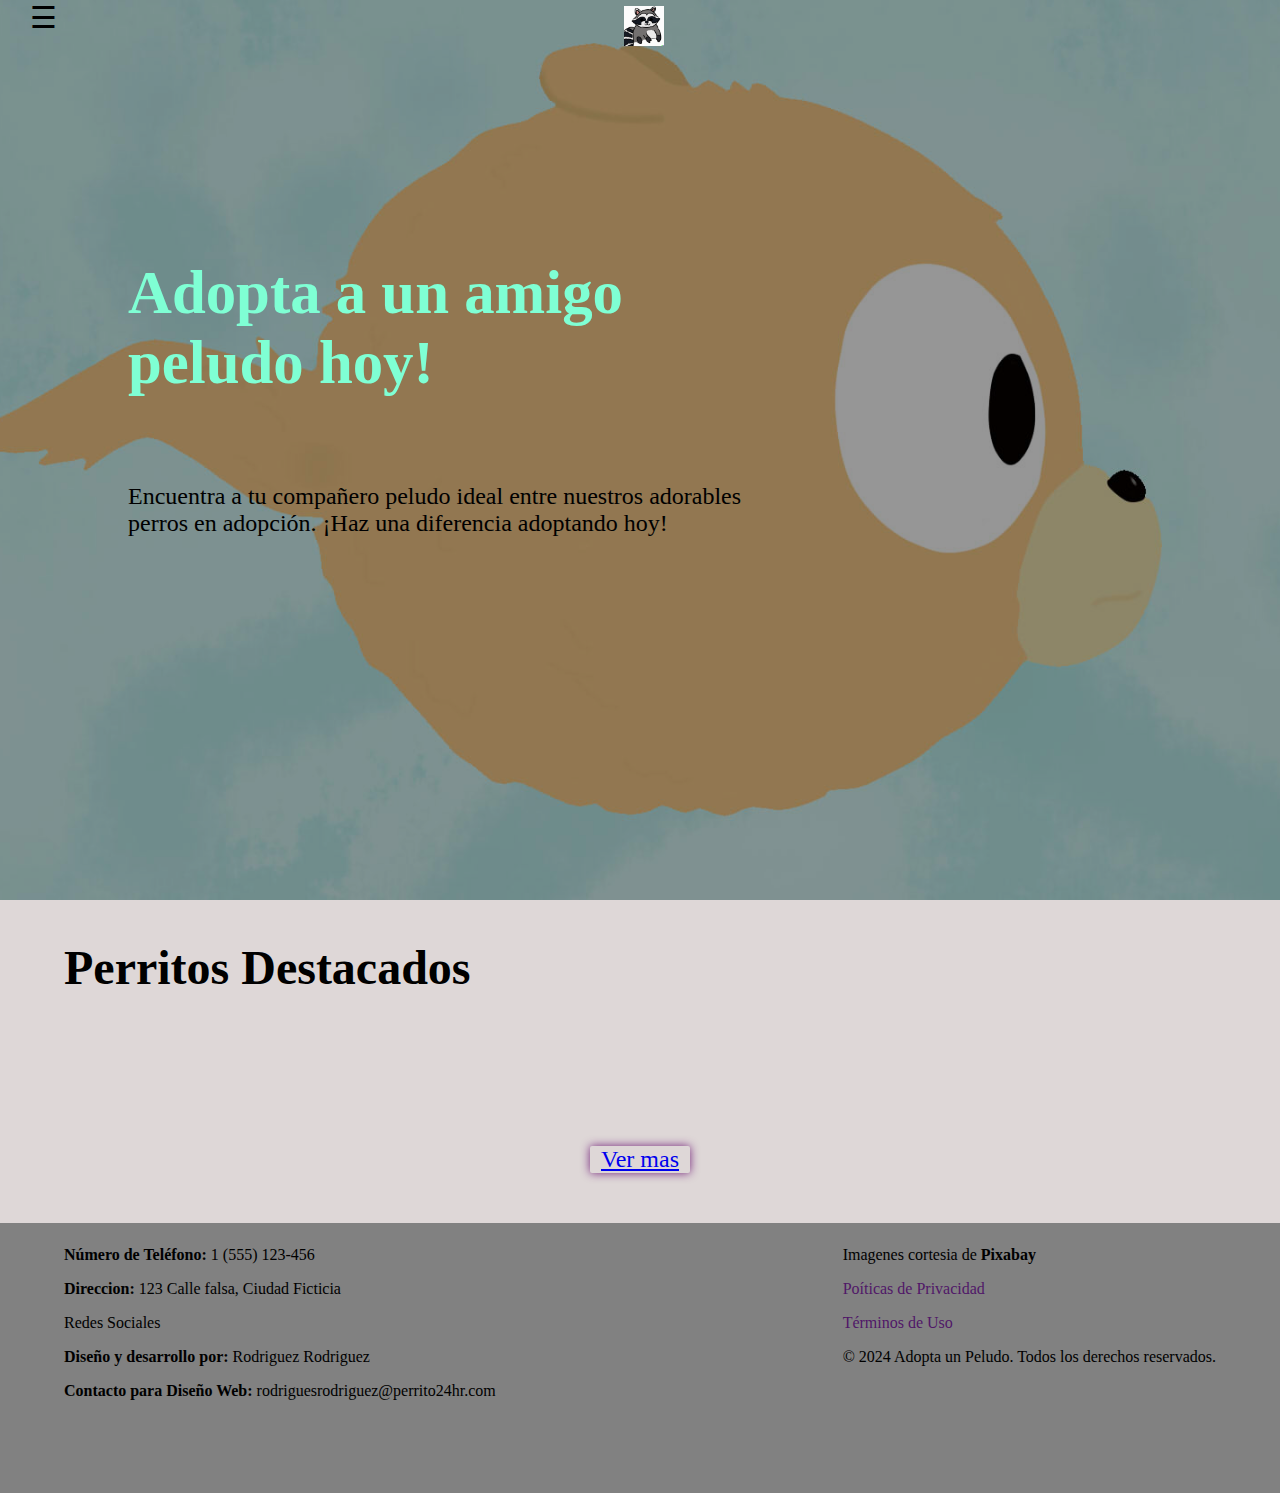
<file: index.html>
<!DOCTYPE html>
<html lang="en">
<head>
    <meta charset="UTF-8">
    <meta name="viewport" content="width=device-width, initial-scale=1.0">
    <title>Adopta un Peludito</title>
    <link rel="stylesheet" href="css/style.css">
    <link rel="stylesheet" href="css/indexStyle.css">
</head>
<body>
    <header>
        <nav>
            <div class="menu-container" id="mySidenav">
                <div class="sidenav">
                    <div class="botonX"> 
                        <a href="javascript:void(0)" class="closebtn" onclick="closeNav()">&times;</a>
                    </div>
                    <a class="noClose" href="html/gallery.html">Galeria de Perritos</a>
                    <a class="noClose" href="html/form.html">Formulario de Adopción</a>
                    <a class="noClose" href="html/contact.html">Contacto</a>
                    <div class="noClose" style="font-size: 1.2em; position: absolute; bottom: 0;"><p onclick="modal()" class=" termPoli" >Términos de Uso</p>
                    <p onclick="modal2()" class="termPoli">Poíticas de Privacidad</p></div>
                    
                </div>
            </div>
            <span style="font-size:30px;cursor:pointer" onclick="openNav()">&#9776;</span>
            
            <a href="index.html""><img  style="width: 40px; margin: 6px;" src="img/raccoon.png" alt=""></a>
        </nav>
    </header>
    <div class="back" style="background-image: url('img/hlda.jpg');">
        <div class="opacity">
          <div class="adopt">
            <h1>Adopta a un amigo peludo hoy!</h1>
            <p class="saludo">Encuentra a tu compañero peludo ideal entre
                nuestros adorables perros en adopción. 
               ¡Haz una diferencia adoptando hoy!</p>
            </div>
        </div>
    </div>
    <main>
        <div class="destacados">
            <h2 style="font-size: 3em; padding-left: 5%; padding-bottom: 11px; color: black;">Perritos Destacados </h2>
            <div class="puppies" id="puppyGrid">
            </div>
            <a href="html/gallery.html" style="margin-top: 40px;">Ver mas</a>
    </main>
    <footer id="pie">
        <div class="right">
            <p><strong>Número de Teléfono:</strong> 1 (555) 123-456</p>
            <p><strong>Direccion:</strong> 123  Calle falsa, Ciudad Ficticia</p>
            <p>Redes Sociales</p>
            <p><strong>Diseño y desarrollo por:</strong> Rodriguez Rodriguez</p>
            <p><strong>Contacto para Diseño Web: </strong>rodriguesrodriguez@perrito24hr.com</p>
        </div>
        <div class="left">
            <p>Imagenes cortesia de <strong>Pixabay</strong> </p>
            <p onclick="modal2()" class="termPoli">Poíticas de Privacidad</p>
            <div id="intopoli" >
              <div class="into-content">
                <div class="term-container">
                  <span onclick="document.getElementById('intopoli').style.display='none'" >&times;</span>
                  <h2>Política de Privacidad</h2>
                  <h3>1. Recopilación de Información Personal:</h3>
                  <p>Recopilamos la información personal proporcionada voluntariamente por los usuarios al completar el formulario de adopción, incluyendo nombre, dirección, número de teléfono y correo electrónico.</p>
                  <h3>2. Uso de la Información:</h3>
                  <p>La información recolectada se utilizará exclusivamente para el proceso de adopción, incluyendo la verificación de la idoneidad del adoptante y la comunicación en relación con el proceso.</p>
                  <h3>3. Divulgación de Información:</h3>
                  <p>No compartiremos la información personal de los usuarios con terceros, excepto cuando sea requerido por la ley o cuando sea necesario para proteger los derechos, la propiedad o la seguridad de nuestro sitio web o de los animales en adopción.</p>
                  <h3>4. Seguridad de la Información:</h3>
                  <p>Tomamos medidas razonables para proteger la información personal de los usuarios contra el acceso no autorizado, el uso o la divulgación.</p>
                  <h3>5. Derechos de los Usuarios:</h3>
                  <p>Los usuarios tienen derecho a acceder, rectificar o eliminar su información personal de nuestra base de datos en cualquier momento. Para ejercer estos derechos, pueden contactarnos a través de la información de contacto proporcionada en nuestro sitio web.</p>
                  <h3>6. Cambios en la Política de Privacidad:</h3>
                  <p>Nos reservamos el derecho de modificar esta Política de Privacidad en cualquier momento. Los cambios serán publicados en esta página y serán efectivos desde el momento de su publicación.</p>
                  <h3>7. Legislación Aplicable:</h3>
                  <p>Esta Política de Privacidad se rige por las leyes de la República de Colombia.</p>
                </div>
              </div>
            </div>
            <p onclick="modal()" class="termPoli">Términos de Uso</p>
            <div id="into" >
              <div class="into-content">
                <div class="term-container">
                  <span onclick="document.getElementById('into').style.display='none'" >&times;</span>
                  <h2>Términos y Condiciones para Formularios de Adopción</h2>
                  <h3>1. Aceptación de Términos:</h3>
                  <p>Al completar el formulario de adopción en nuestro sitio web, el usuario acepta los presentes Términos y Condiciones.</p>
                  <h3>2. Requisitos para la Adopción:</h3>
                  <p>El solicitante debe ser mayor de edad (18 años o más) y proporcionar información verídica y actualizada en el formulario de adopción.</p>
                  <h3>3. Proceso de Adopción:</h3>
                  <p>El envío del formulario de adopción no garantiza la aprobación para la adopción. La aprobación está sujeta a la revisión de la información proporcionada y a una entrevista personal o telefónica.</p>
                  <h3>4. Uso de Información:</h3>
                  <p>La información suministrada en el formulario de adopción se utilizará únicamente para evaluar la idoneidad del solicitante y contactar al usuario en relación con el proceso de adopción.</p>
                  <h3>5. Responsabilidades del Adoptante:</h3>
                  <p>El adoptante se compromete a brindar un hogar seguro y adecuado para el animal, así como a cumplir con todas las obligaciones legales y veterinarias.</p>
                  <h3>6. Modificaciones a los Términos:</h3>
                  <p>Nos reservamos el derecho de modificar estos Términos y Condiciones en cualquier momento. Las modificaciones serán publicadas en esta página y serán efectivas desde el momento de su publicación.</p>
                  <h3>7. Legislación Aplicable:</h3>
                  <p>Estos Términos y Condiciones se rigen por las leyes de la República de Colombia.</p>
                </div>
              </div>
            </div>
            <p>© 2024 Adopta un Peludo. Todos los derechos reservados.</p>
    </footer>
      <script src="./js/general.js"></script>
      <script src="./js/indexjs.js"></script>
</body>
</html>
</file>
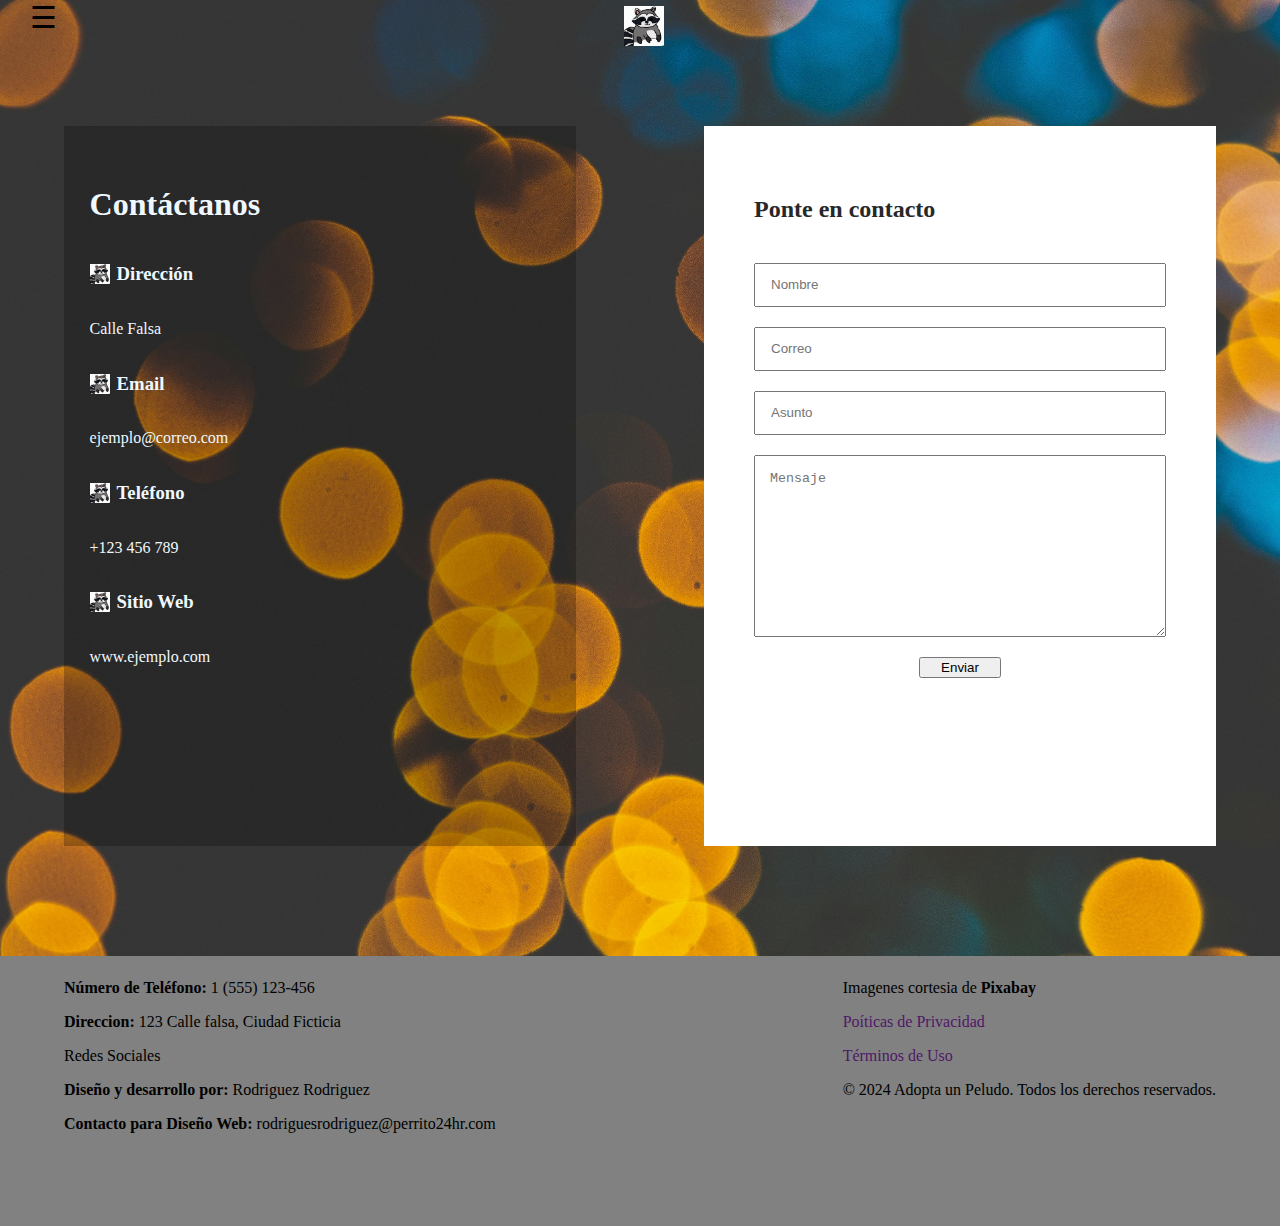
<file: html/contact.html>
<!DOCTYPE html>
<html lang="en">

<head>
  <meta charset="UTF-8">
  <meta name="viewport" content="width=device-width, initial-scale=1.0">
  <title>Contacto</title>
  <link rel="stylesheet" href="../css/style.css">
  <link rel="stylesheet" href="../css/contact.css">
</head>

<body>
  <header>
    <nav>
      <div class="menu-container" id="mySidenav">
        <div class="sidenav">
          <div class="botonX">
            <a href="javascript:void(0)" class="closebtn" onclick="closeNav()">&times;</a>
          </div>
          <a class="noClose" href="../html/gallery.html">Galeria de Perritos</a>
          <a class="noClose" href="../html/form.html">Formulario de Adopción</a>
          <a class="noClose" href="../html/contact.html">Contacto</a>
          <div class="noClose" style="font-size: 1.2em; position: absolute; bottom: 0;">
            <p onclick="modal()" class=" termPoli">Términos de Uso</p>
            <p onclick="modal2()" class="termPoli">Poíticas de Privacidad</p>
          </div>

        </div>
      </div>
      <span style="font-size:30px;cursor:pointer" onclick="openNav()">&#9776;</span>

      <a href="../index.html"><img  style=" width: 40px; margin: 6px;" src="../img/raccoon.png" alt=""></a>
    </nav>
  </header>
  <main>
    <div class="info">
      <div style="box-sizing: content-box; width: 90%; margin: 60px auto;">
        <h1>Contáctanos</h1>
  
    <div class="contact-item">
      <div class="contact-header">
        <img src="../img/raccoon.png" alt="Logo" style="height: 20px; width: 20px;">
        <h3>Dirección</h2>
      </div>
      <p>Calle Falsa</p>
    </div>
  
    <div class="contact-item">
      <div class="contact-header">
        <img src="../img/raccoon.png" alt="Logo" style="height: 20px; width: 20px;">
        <h3>Email</h2>
      </div>
      <p>ejemplo@correo.com</p>
    </div>
  
    <div class="contact-item">
      <div class="contact-header">
        <img src="../img/raccoon.png" alt="Logo" style="height: 20px; width: 20px;">
        <h3>Teléfono</h2>
      </div>
      <p>+123 456 789</p>
    </div>
  
    <div class="contact-item">
      <div class="contact-header">
        <img src="../img/raccoon.png" alt="Logo" style="height: 20px; width: 20px;">
        <h3>Sitio Web</h2>
      </div>
      <p>www.ejemplo.com</p>
    </div>
      </div>
  </div>
  
    <div class="form">
      <div class="container-form">
        <h2>Ponte en contacto</h2>
        <input type="text" name="Nombre" id="" placeholder="Nombre" >
        <input type="email" name="Correo" id="" placeholder="Correo">
        <input type="text" name="Asunto" id="" placeholder="Asunto">
        <textarea name="mensaje" id="" placeholder="Mensaje"></textarea>
        <button type="submit" style="width: 20%; margin: auto;">Enviar</button>
      </div>
    </div>
  </main>
  <footer id="pie">
    <div class="right">
      <p><strong>Número de Teléfono:</strong> 1 (555) 123-456</p>
      <p><strong>Direccion:</strong> 123 Calle falsa, Ciudad Ficticia</p>
      <p>Redes Sociales</p>
      <p><strong>Diseño y desarrollo por:</strong> Rodriguez Rodriguez</p>
      <p><strong>Contacto para Diseño Web: </strong>rodriguesrodriguez@perrito24hr.com</p>
    </div>
    <div class="left">
      <p>Imagenes cortesia de <strong>Pixabay</strong> </p>
      <p onclick="modal2()" class="termPoli">Poíticas de Privacidad</p>
      <div id="intopoli">
        <div class="into-content">
          <div class="term-container">
            <span onclick="document.getElementById('intopoli').style.display='none'">&times;</span>
            <h2>Política de Privacidad</h2>
            <h3>1. Recopilación de Información Personal:</h3>
            <p>Recopilamos la información personal proporcionada voluntariamente por los usuarios al completar el
              formulario de adopción, incluyendo nombre, dirección, número de teléfono y correo electrónico.</p>
            <h3>2. Uso de la Información:</h3>
            <p>La información recolectada se utilizará exclusivamente para el proceso de adopción, incluyendo la
              verificación de la idoneidad del adoptante y la comunicación en relación con el proceso.</p>
            <h3>3. Divulgación de Información:</h3>
            <p>No compartiremos la información personal de los usuarios con terceros, excepto cuando sea requerido por
              la ley o cuando sea necesario para proteger los derechos, la propiedad o la seguridad de nuestro sitio web
              o de los animales en adopción.</p>
            <h3>4. Seguridad de la Información:</h3>
            <p>Tomamos medidas razonables para proteger la información personal de los usuarios contra el acceso no
              autorizado, el uso o la divulgación.</p>
            <h3>5. Derechos de los Usuarios:</h3>
            <p>Los usuarios tienen derecho a acceder, rectificar o eliminar su información personal de nuestra base de
              datos en cualquier momento. Para ejercer estos derechos, pueden contactarnos a través de la información de
              contacto proporcionada en nuestro sitio web.</p>
            <h3>6. Cambios en la Política de Privacidad:</h3>
            <p>Nos reservamos el derecho de modificar esta Política de Privacidad en cualquier momento. Los cambios
              serán publicados en esta página y serán efectivos desde el momento de su publicación.</p>
            <h3>7. Legislación Aplicable:</h3>
            <p>Esta Política de Privacidad se rige por las leyes de la República de Colombia.</p>
          </div>
        </div>
      </div>
      <p onclick="modal()" class="termPoli">Términos de Uso</p>
      <div id="into">
        <div class="into-content">
          <div class="term-container">
            <span onclick="document.getElementById('into').style.display='none'">&times;</span>
            <h2>Términos y Condiciones para Formularios de Adopción</h2>
            <h3>1. Aceptación de Términos:</h3>
            <p>Al completar el formulario de adopción en nuestro sitio web, el usuario acepta los presentes Términos y
              Condiciones.</p>
            <h3>2. Requisitos para la Adopción:</h3>
            <p>El solicitante debe ser mayor de edad (18 años o más) y proporcionar información verídica y actualizada
              en el formulario de adopción.</p>
            <h3>3. Proceso de Adopción:</h3>
            <p>El envío del formulario de adopción no garantiza la aprobación para la adopción. La aprobación está
              sujeta a la revisión de la información proporcionada y a una entrevista personal o telefónica.</p>
            <h3>4. Uso de Información:</h3>
            <p>La información suministrada en el formulario de adopción se utilizará únicamente para evaluar la
              idoneidad del solicitante y contactar al usuario en relación con el proceso de adopción.</p>
            <h3>5. Responsabilidades del Adoptante:</h3>
            <p>El adoptante se compromete a brindar un hogar seguro y adecuado para el animal, así como a cumplir con
              todas las obligaciones legales y veterinarias.</p>
            <h3>6. Modificaciones a los Términos:</h3>
            <p>Nos reservamos el derecho de modificar estos Términos y Condiciones en cualquier momento. Las
              modificaciones serán publicadas en esta página y serán efectivas desde el momento de su publicación.</p>
            <h3>7. Legislación Aplicable:</h3>
            <p>Estos Términos y Condiciones se rigen por las leyes de la República de Colombia.</p>
          </div>
        </div>
      </div>
      <p>© 2024 Adopta un Peludo. Todos los derechos reservados.</p>
  </footer>
  <script src='../js/general.js'></script>
</body>

</html>
</file>
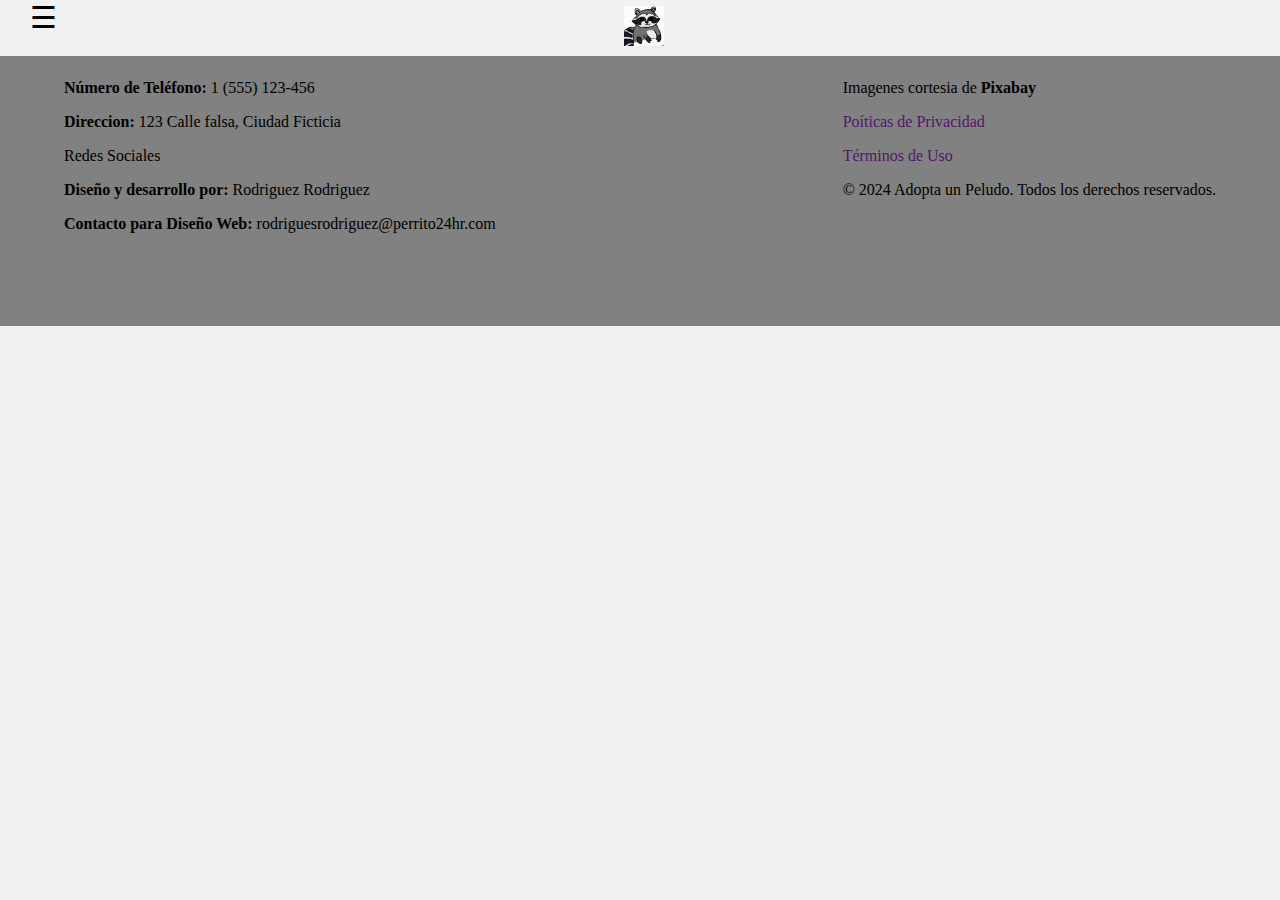
<file: html/form.html>
<!DOCTYPE html>
<html lang="en">
<head>
    <meta charset="UTF-8">
    <meta name="viewport" content="width=device-width, initial-scale=1.0">
    <title>Formulario</title>
    <link rel="stylesheet" href="../css/style.css">
</head>
<body>
  <header>
    <nav>
        <div class="menu-container" id="mySidenav">
            <div class="sidenav">
                <div class="botonX"> 
                    <a href="javascript:void(0)" class="closebtn" onclick="closeNav()">&times;</a>
                </div>
                <a class="noClose" href="../html/gallery.html">Galeria de Perritos</a>
                <a class="noClose" href="../html/form.html">Formulario de Adopción</a>
                <a class="noClose" href="../html/contact.html">Contacto</a>
                <div class="noClose" style="font-size: 1.2em; position: absolute; bottom: 0;"><p onclick="modal()" class=" termPoli" >Términos de Uso</p>
                <p onclick="modal2()" class="termPoli">Poíticas de Privacidad</p></div>
                
            </div>
        </div>
        <span style="font-size:30px;cursor:pointer" onclick="openNav()">&#9776;</span>
        
        <a href="../index.html"><img  style="width: 40px; margin: 6px;" src="../img/raccoon.png" alt=""></a>
    </nav>
</header>

    <main>

        
    </main>
    <footer id="pie">
        <div class="right">
            <p><strong>Número de Teléfono:</strong> 1 (555) 123-456</p>
            <p><strong>Direccion:</strong> 123  Calle falsa, Ciudad Ficticia</p>
            <p>Redes Sociales</p>
            <p><strong>Diseño y desarrollo por:</strong> Rodriguez Rodriguez</p>
            <p><strong>Contacto para Diseño Web: </strong>rodriguesrodriguez@perrito24hr.com</p>
        </div>
        <div class="left">
            <p>Imagenes cortesia de <strong>Pixabay</strong> </p>
            <p onclick="modal2()" class="termPoli">Poíticas de Privacidad</p>
            <div id="intopoli" >
              <div class="into-content">
                <div class="term-container">
                  <span onclick="document.getElementById('intopoli').style.display='none'" >&times;</span>
                  <h2>Política de Privacidad</h2>
                  <h3>1. Recopilación de Información Personal:</h3>
                  <p>Recopilamos la información personal proporcionada voluntariamente por los usuarios al completar el formulario de adopción, incluyendo nombre, dirección, número de teléfono y correo electrónico.</p>
                  <h3>2. Uso de la Información:</h3>
                  <p>La información recolectada se utilizará exclusivamente para el proceso de adopción, incluyendo la verificación de la idoneidad del adoptante y la comunicación en relación con el proceso.</p>
                  <h3>3. Divulgación de Información:</h3>
                  <p>No compartiremos la información personal de los usuarios con terceros, excepto cuando sea requerido por la ley o cuando sea necesario para proteger los derechos, la propiedad o la seguridad de nuestro sitio web o de los animales en adopción.</p>
                  <h3>4. Seguridad de la Información:</h3>
                  <p>Tomamos medidas razonables para proteger la información personal de los usuarios contra el acceso no autorizado, el uso o la divulgación.</p>
                  <h3>5. Derechos de los Usuarios:</h3>
                  <p>Los usuarios tienen derecho a acceder, rectificar o eliminar su información personal de nuestra base de datos en cualquier momento. Para ejercer estos derechos, pueden contactarnos a través de la información de contacto proporcionada en nuestro sitio web.</p>
                  <h3>6. Cambios en la Política de Privacidad:</h3>
                  <p>Nos reservamos el derecho de modificar esta Política de Privacidad en cualquier momento. Los cambios serán publicados en esta página y serán efectivos desde el momento de su publicación.</p>
                  <h3>7. Legislación Aplicable:</h3>
                  <p>Esta Política de Privacidad se rige por las leyes de la República de Colombia.</p>
                </div>
              </div>
            </div>
            <p onclick="modal()" class="termPoli">Términos de Uso</p>
            <div id="into" >
              <div class="into-content">
                <div class="term-container">
                  <span onclick="document.getElementById('into').style.display='none'" >&times;</span>
                  <h2>Términos y Condiciones para Formularios de Adopción</h2>
                  <h3>1. Aceptación de Términos:</h3>
                  <p>Al completar el formulario de adopción en nuestro sitio web, el usuario acepta los presentes Términos y Condiciones.</p>
                  <h3>2. Requisitos para la Adopción:</h3>
                  <p>El solicitante debe ser mayor de edad (18 años o más) y proporcionar información verídica y actualizada en el formulario de adopción.</p>
                  <h3>3. Proceso de Adopción:</h3>
                  <p>El envío del formulario de adopción no garantiza la aprobación para la adopción. La aprobación está sujeta a la revisión de la información proporcionada y a una entrevista personal o telefónica.</p>
                  <h3>4. Uso de Información:</h3>
                  <p>La información suministrada en el formulario de adopción se utilizará únicamente para evaluar la idoneidad del solicitante y contactar al usuario en relación con el proceso de adopción.</p>
                  <h3>5. Responsabilidades del Adoptante:</h3>
                  <p>El adoptante se compromete a brindar un hogar seguro y adecuado para el animal, así como a cumplir con todas las obligaciones legales y veterinarias.</p>
                  <h3>6. Modificaciones a los Términos:</h3>
                  <p>Nos reservamos el derecho de modificar estos Términos y Condiciones en cualquier momento. Las modificaciones serán publicadas en esta página y serán efectivas desde el momento de su publicación.</p>
                  <h3>7. Legislación Aplicable:</h3>
                  <p>Estos Términos y Condiciones se rigen por las leyes de la República de Colombia.</p>
                </div>
              </div>
            </div>
            <p>© 2024 Adopta un Peludo. Todos los derechos reservados.</p>
    </footer>
      <script src='../js/general.js'></script>
</body>
</html>
</file>
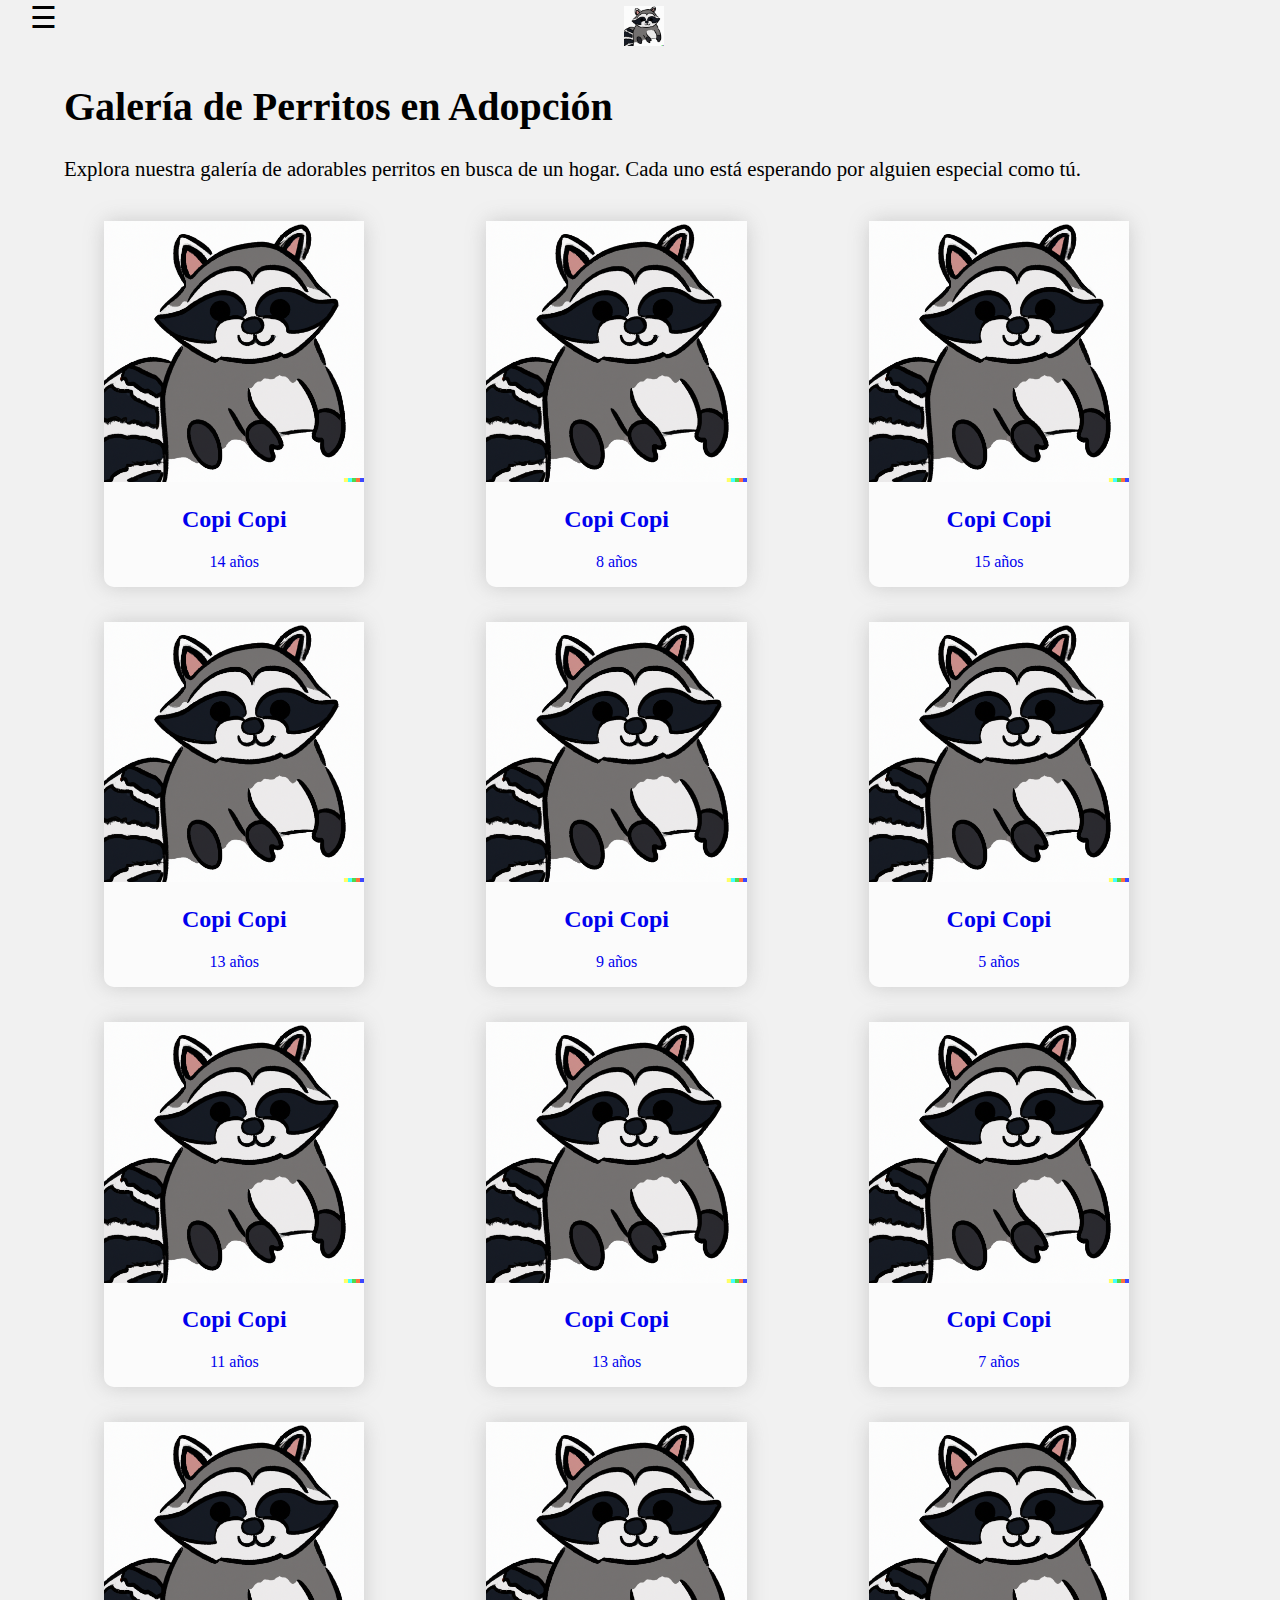
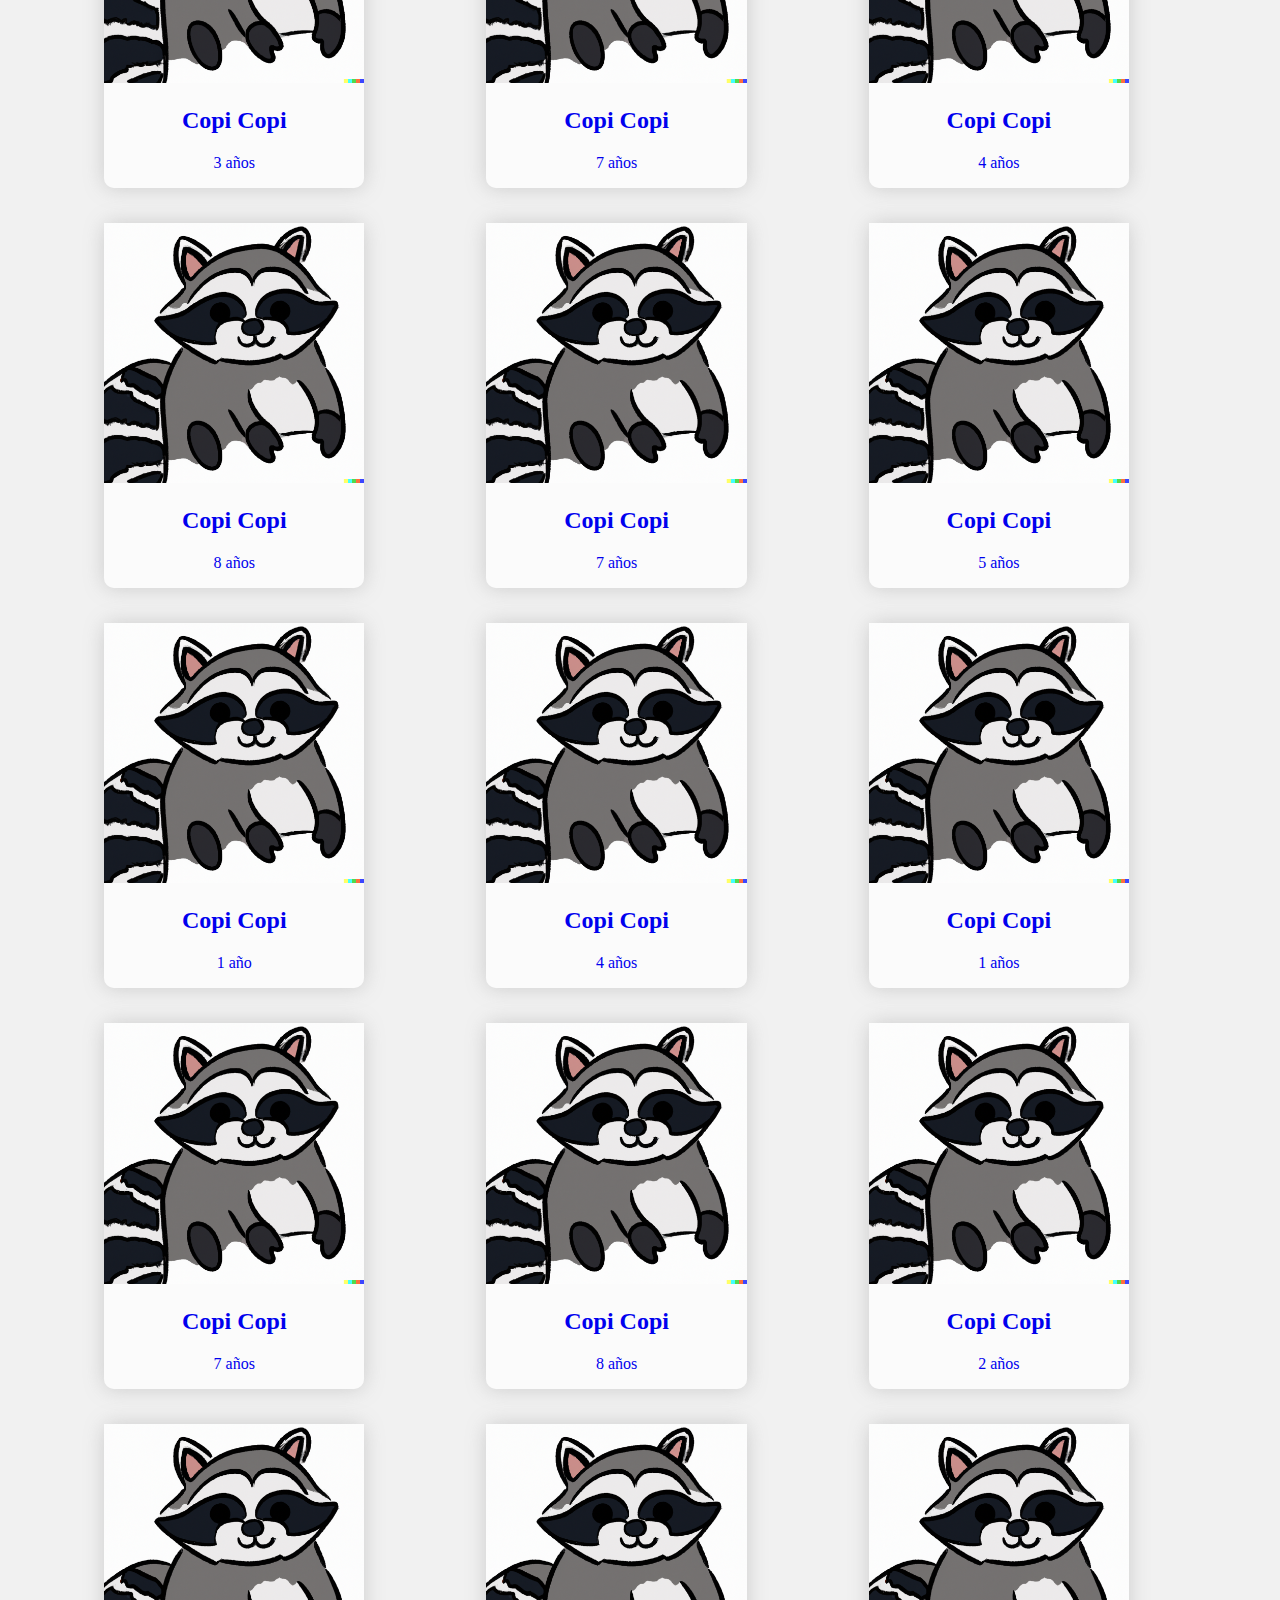
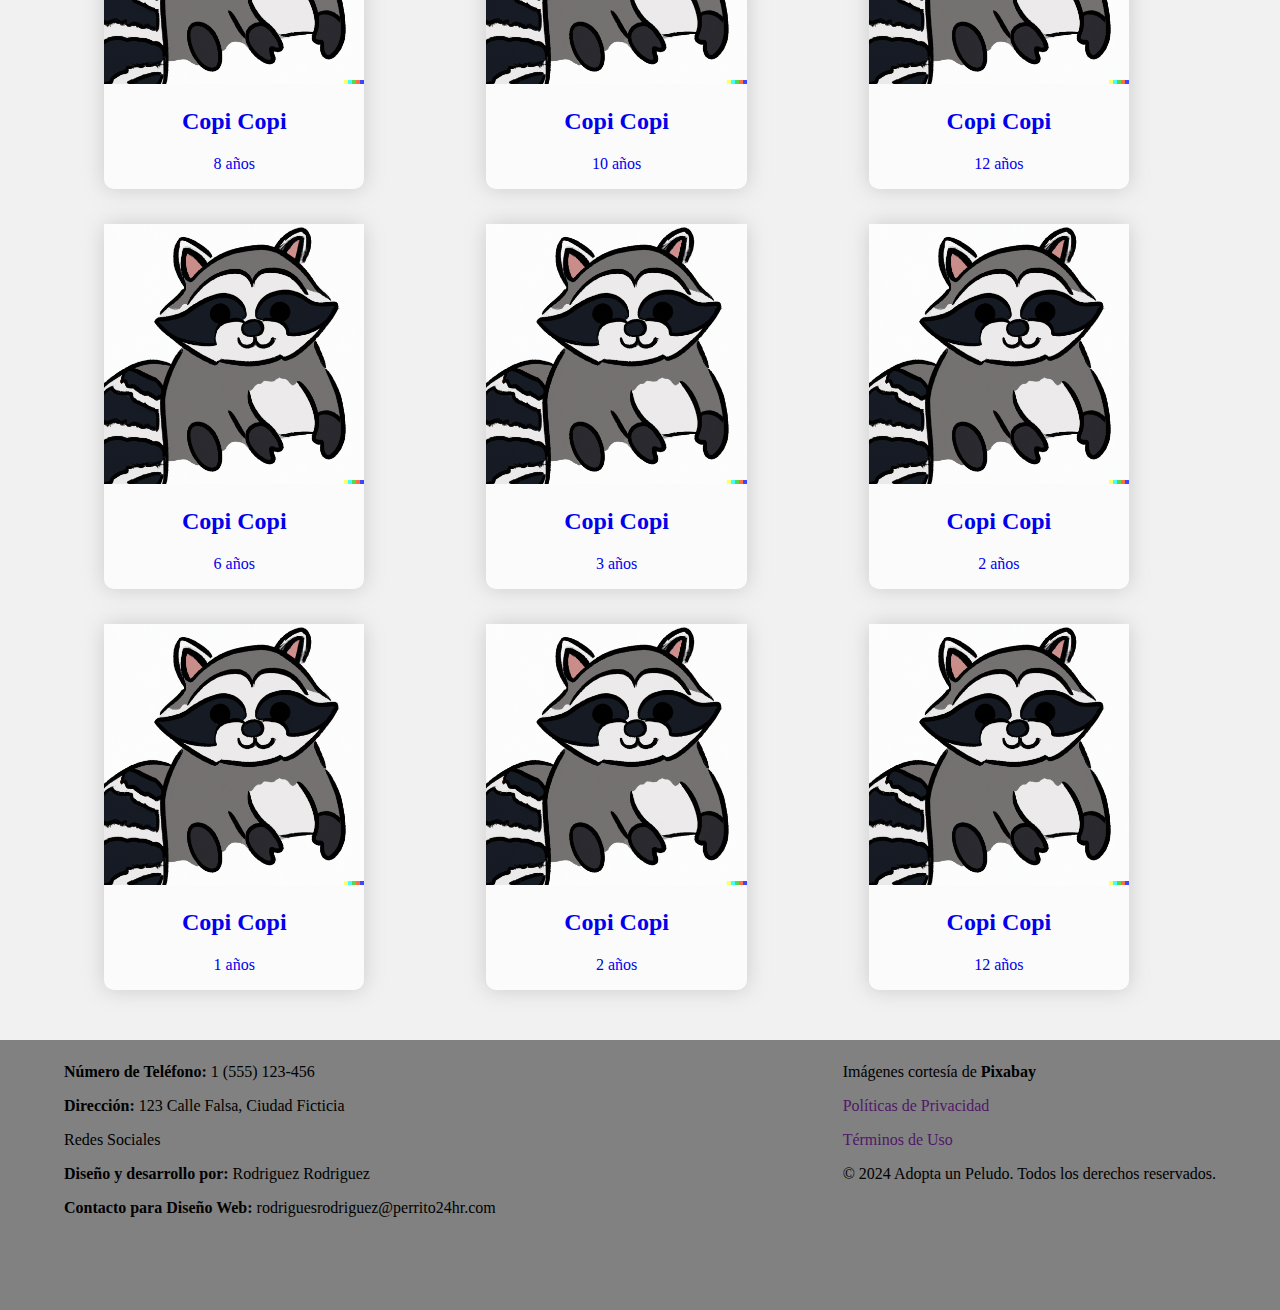
<file: html/gallery.html>
<!DOCTYPE html>
<html lang="en">
<head>
    <meta charset="UTF-8">
    <meta name="viewport" content="width=device-width, initial-scale=1.0">
    <title>Galería de Perritos</title>
    <link rel="stylesheet" href="../css/galeria.css">
    <link rel="stylesheet" href="../css/style.css">

</head>
<body>
  <header>
    <nav>
        <div class="menu-container" id="mySidenav">
            <div class="sidenav">
                <div class="botonX"> 
                    <a href="javascript:void(0)" class="closebtn" onclick="closeNav()">&times;</a>
                </div>
                <a class="noClose" href="../html/gallery.html">Galeria de Perritos</a>
                <a class="noClose" href="../html/form.html">Formulario de Adopción</a>
                <a class="noClose" href="../html/contact.html">Contacto</a>
                <div class="noClose" style="font-size: 1.2em; position: absolute; bottom: 0;">
                    <p onclick="modal()" class="termPoli">Términos de Uso</p>
                    <p onclick="modal2()" class="termPoli">Políticas de Privacidad</p>
                </div>
            </div>
        </div>
        <span style="font-size:30px;cursor:pointer" onclick="openNav()">&#9776;</span>
        
        <a href="../index.html"><img  style="width: 40px; margin: 6px;" src="../img/raccoon.png" alt=""></a>
    </nav>
</header>

    <main>
        <h1 style="font-size: 2.5em;">Galería de Perritos en Adopción</h1>
        <p style="padding-bottom: 20px; font-size: 1.3em;">Explora nuestra galería de adorables perritos en busca de un hogar. Cada uno está esperando por alguien especial como tú.</p>

        <ul style="list-style: none;" id="dogList">

        </ul>
    </main>
    <footer id="pie">
        <div class="right">
            <p><strong>Número de Teléfono:</strong> 1 (555) 123-456</p>
            <p><strong>Dirección:</strong> 123 Calle Falsa, Ciudad Ficticia</p>
            <p>Redes Sociales</p>
            <p><strong>Diseño y desarrollo por:</strong> Rodriguez Rodriguez</p>
            <p><strong>Contacto para Diseño Web:</strong> rodriguesrodriguez@perrito24hr.com</p>
        </div>
        <div class="left">
            <p>Imágenes cortesía de <strong>Pixabay</strong></p>
            <p onclick="modal2()" class="termPoli">Políticas de Privacidad</p>
            <div id="intopoli">
              <div class="into-content">
                <div class="term-container">
                  <span onclick="document.getElementById('intopoli').style.display='none'">&times;</span>
                  <h2>Política de Privacidad</h2>
                  <h3>1. Recopilación de Información Personal:</h3>
                  <p>Recopilamos la información personal proporcionada voluntariamente por los usuarios al completar el formulario de adopción, incluyendo nombre, dirección, número de teléfono y correo electrónico.</p>
                  <h3>2. Uso de la Información:</h3>
                  <p>La información recolectada se utilizará exclusivamente para el proceso de adopción, incluyendo la verificación de la idoneidad del adoptante y la comunicación en relación con el proceso.</p>
                  <h3>3. Divulgación de Información:</h3>
                  <p>No compartiremos la información personal de los usuarios con terceros, excepto cuando sea requerido por la ley o cuando sea necesario para proteger los derechos, la propiedad o la seguridad de nuestro sitio web o de los animales en adopción.</p>
                  <h3>4. Seguridad de la Información:</h3>
                  <p>Tomamos medidas razonables para proteger la información personal de los usuarios contra el acceso no autorizado, el uso o la divulgación.</p>
                  <h3>5. Derechos de los Usuarios:</h3>
                  <p>Los usuarios tienen derecho a acceder, rectificar o eliminar su información personal de nuestra base de datos en cualquier momento. Para ejercer estos derechos, pueden contactarnos a través de la información de contacto proporcionada en nuestro sitio web.</p>
                  <h3>6. Cambios en la Política de Privacidad:</h3>
                  <p>Nos reservamos el derecho de modificar esta Política de Privacidad en cualquier momento. Los cambios serán publicados en esta página y serán efectivos desde el momento de su publicación.</p>
                  <h3>7. Legislación Aplicable:</h3>
                  <p>Esta Política de Privacidad se rige por las leyes de la República de Colombia.</p>
                </div>
              </div>
            </div>
            <p onclick="modal()" class="termPoli">Términos de Uso</p>
            <div id="into">
              <div class="into-content">
                <div class="term-container">
                  <span onclick="document.getElementById('into').style.display='none'">&times;</span>
                  <h2>Términos y Condiciones para Formularios de Adopción</h2>
                  <h3>1. Aceptación de Términos:</h3>
                  <p>Al completar el formulario de adopción en nuestro sitio web, el usuario acepta los presentes Términos y Condiciones.</p>
                  <h3>2. Requisitos para la Adopción:</h3>
                  <p>El solicitante debe ser mayor de edad (18 años o más) y proporcionar información verídica y actualizada en el formulario de adopción.</p>
                  <h3>3. Proceso de Adopción:</h3>
                  <p>El envío del formulario de adopción no garantiza la aprobación para la adopción. La aprobación está sujeta a la revisión de la información proporcionada y a una entrevista personal o telefónica.</p>
                  <h3>4. Uso de Información:</h3>
                  <p>La información suministrada en el formulario de adopción se utilizará únicamente para evaluar la idoneidad del solicitante y contactar al usuario en relación con el proceso de adopción.</p>
                  <h3>5. Responsabilidades del Adoptante:</h3>
                  <p>El adoptante se compromete a brindar un hogar seguro y adecuado para el animal, así como a cumplir con todas las obligaciones legales y veterinarias.</p>
                  <h3>6. Modificaciones a los Términos:</h3>
                  <p>Nos reservamos el derecho de modificar estos Términos y Condiciones en cualquier momento. Las modificaciones serán publicadas en esta página y serán efectivas desde el momento de su publicación.</p>
                  <h3>7. Legislación Aplicable:</h3>
                  <p>Estos Términos y Condiciones se rigen por las leyes de la República de Colombia.</p>
                </div>
              </div>
            </div>
            <p>© 2024 Adopta un Peludo. Todos los derechos reservados.</p>
    </footer>
      <script src="../js/general.js"></script>
      <script src="../js/gallery.js"></script>
</body>
</html>
</file>
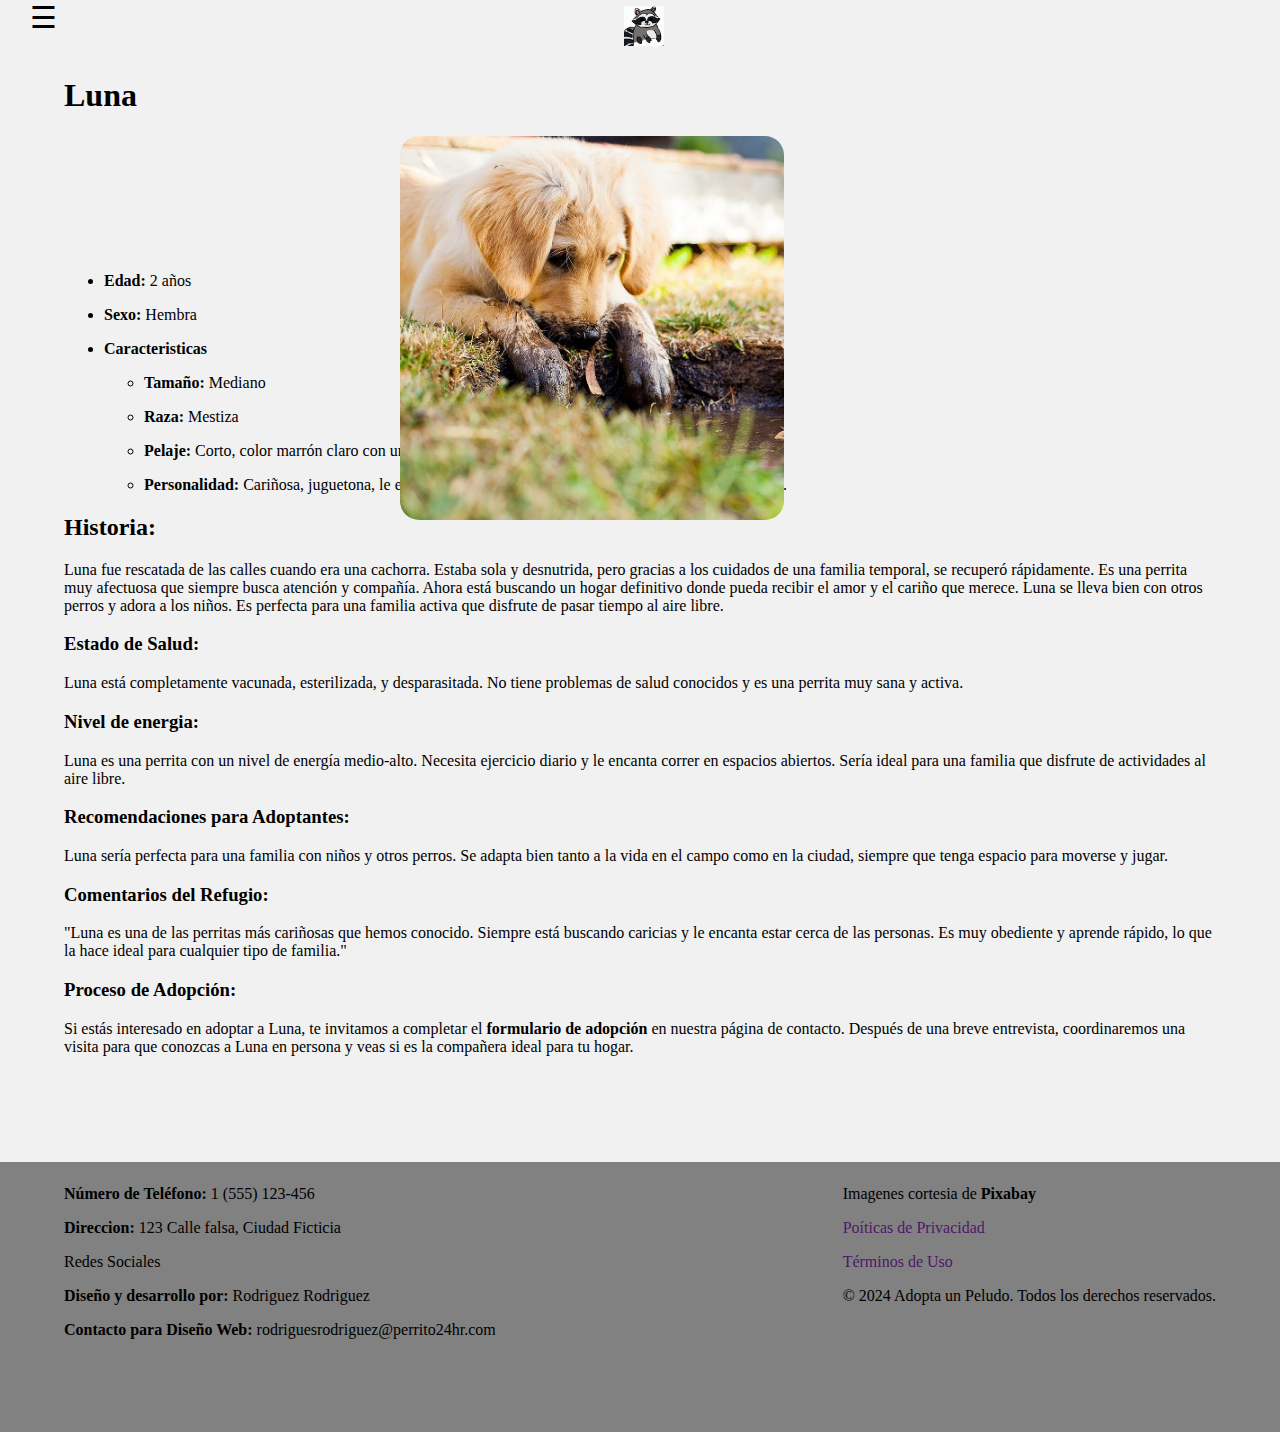
<file: html/generic.html>
<!DOCTYPE html>
<html lang="en">
<head>
    <meta charset="UTF-8">
    <meta name="viewport" content="width=device-width, initial-scale=1.0">
    <title>Adopta un Peludito</title>
    <link rel="stylesheet" href="../css/style.css">
    <link rel="stylesheet" href="../css/generic.css">
</head>
<body>
  <header>
    <nav>
        <div class="menu-container" id="mySidenav">
            <div class="sidenav">
                <div class="botonX"> 
                    <a href="javascript:void(0)" class="closebtn" onclick="closeNav()">&times;</a>
                </div>
                <a class="noClose" href="../html/gallery.html">Galeria de Perritos</a>
                <a class="noClose" href="../html/form.html">Formulario de Adopción</a>
                <a class="noClose" href="../html/contact.html">Contacto</a>
                <div class="noClose" style="font-size: 1.2em; position: absolute; bottom: 0;"><p onclick="modal()" class=" termPoli" >Términos de Uso</p>
                <p onclick="modal2()" class="termPoli">Poíticas de Privacidad</p></div>
                
            </div>
        </div>
        <span style="font-size:30px;cursor:pointer" onclick="openNav()">&#9776;</span>
        
        <a href="../index.html"><img  style="width: 40px; margin: 6px;" src="../img/raccoon.png" alt=""></a>
    </nav>
</header>
    <main style="width: 90%; margin: auto; padding-bottom: 90px;">
      <h1>Luna</h1>
      <div class="presentation">
        <img src="../img/coppicopi.jpg" alt="foto de chichico" class="photo">
      <ul>
        <div style="height: 120px;"></div>
        <li><p><strong>Edad:</strong> 2 años</p></li>
        <li><p><strong>Sexo:</strong> Hembra</p></li>
        <li><p><strong>Caracteristicas</strong></p>
          <ul>
            <li><p><strong>Tamaño:</strong> Mediano</p></li>
            <li><p><strong>Raza:</strong> Mestiza</p></li>
            <li><p><strong>Pelaje:</strong> Corto, color marrón claro con una mancha blanca en el pecho</p></li>
            <li><p><strong>Personalidad:</strong> Cariñosa, juguetona, le encanta correr y es muy sociable con otros perros y personas.</p></li>
          </ul>
        </li>
      </ul>
      </div>
      <h2><strong>Historia:</strong></h2>
      <p>Luna fue rescatada de las calles cuando era una cachorra. Estaba sola y desnutrida, pero gracias a los cuidados de una familia temporal, se recuperó rápidamente. Es una perrita muy afectuosa que siempre busca atención y compañía. Ahora está buscando un hogar definitivo donde pueda recibir el amor y el cariño que merece. Luna se lleva bien con otros perros y adora a los niños. Es perfecta para una familia activa que disfrute de pasar tiempo al aire libre.</p>
      <h3><strong>Estado de Salud:</strong></h3>
      <p>Luna está completamente vacunada, esterilizada, y desparasitada. No tiene problemas de salud conocidos y es una perrita muy sana y activa.</p>
      <h3><strong>Nivel de energia:</strong></h3>
      <p>Luna es una perrita con un nivel de energía medio-alto. Necesita ejercicio diario y le encanta correr en espacios abiertos. Sería ideal para una familia que disfrute de actividades al aire libre.</p>
      <h3><strong>Recomendaciones para Adoptantes:</strong></h3>
      <p>Luna sería perfecta para una familia con niños y otros perros. Se adapta bien tanto a la vida en el campo como en la ciudad, siempre que tenga espacio para moverse y jugar.</p>
      <h3><strong>Comentarios del Refugio:</strong></h3>
      <p>"Luna es una de las perritas más cariñosas que hemos conocido. Siempre está buscando caricias y le encanta estar cerca de las personas. Es muy obediente y aprende rápido, lo que la hace ideal para cualquier tipo de familia."</p>
      <h3><strong>Proceso de Adopción:</strong></h3>
      <p>Si estás interesado en adoptar a Luna, te invitamos a completar el <strong>formulario de adopción</strong> en nuestra página de contacto. Después de una breve entrevista, coordinaremos una visita para que conozcas a Luna en persona y veas si es la compañera ideal para tu hogar.</p>

    </main>
    <footer id="pie">
        <div class="right">
            <p><strong>Número de Teléfono:</strong> 1 (555) 123-456</p>
            <p><strong>Direccion:</strong> 123  Calle falsa, Ciudad Ficticia</p>
            <p>Redes Sociales</p>
            <p><strong>Diseño y desarrollo por:</strong> Rodriguez Rodriguez</p>
            <p><strong>Contacto para Diseño Web: </strong>rodriguesrodriguez@perrito24hr.com</p>
        </div>
        <div class="left">
            <p>Imagenes cortesia de <strong>Pixabay</strong> </p>
            <p onclick="modal2()" class="termPoli">Poíticas de Privacidad</p>
            <div id="intopoli" >
              <div class="into-content">
                <div class="term-container">
                  <span onclick="document.getElementById('intopoli').style.display='none'" >&times;</span>
                  <h2>Política de Privacidad</h2>
                  <h3>1. Recopilación de Información Personal:</h3>
                  <p>Recopilamos la información personal proporcionada voluntariamente por los usuarios al completar el formulario de adopción, incluyendo nombre, dirección, número de teléfono y correo electrónico.</p>
                  <h3>2. Uso de la Información:</h3>
                  <p>La información recolectada se utilizará exclusivamente para el proceso de adopción, incluyendo la verificación de la idoneidad del adoptante y la comunicación en relación con el proceso.</p>
                  <h3>3. Divulgación de Información:</h3>
                  <p>No compartiremos la información personal de los usuarios con terceros, excepto cuando sea requerido por la ley o cuando sea necesario para proteger los derechos, la propiedad o la seguridad de nuestro sitio web o de los animales en adopción.</p>
                  <h3>4. Seguridad de la Información:</h3>
                  <p>Tomamos medidas razonables para proteger la información personal de los usuarios contra el acceso no autorizado, el uso o la divulgación.</p>
                  <h3>5. Derechos de los Usuarios:</h3>
                  <p>Los usuarios tienen derecho a acceder, rectificar o eliminar su información personal de nuestra base de datos en cualquier momento. Para ejercer estos derechos, pueden contactarnos a través de la información de contacto proporcionada en nuestro sitio web.</p>
                  <h3>6. Cambios en la Política de Privacidad:</h3>
                  <p>Nos reservamos el derecho de modificar esta Política de Privacidad en cualquier momento. Los cambios serán publicados en esta página y serán efectivos desde el momento de su publicación.</p>
                  <h3>7. Legislación Aplicable:</h3>
                  <p>Esta Política de Privacidad se rige por las leyes de la República de Colombia.</p>
                </div>
              </div>
            </div>
            <p onclick="modal()" class="termPoli">Términos de Uso</p>
            <div id="into" >
              <div class="into-content">
                <div class="term-container">
                  <span onclick="document.getElementById('into').style.display='none'" >&times;</span>
                  <h2>Términos y Condiciones para Formularios de Adopción</h2>
                  <h3>1. Aceptación de Términos:</h3>
                  <p>Al completar el formulario de adopción en nuestro sitio web, el usuario acepta los presentes Términos y Condiciones.</p>
                  <h3>2. Requisitos para la Adopción:</h3>
                  <p>El solicitante debe ser mayor de edad (18 años o más) y proporcionar información verídica y actualizada en el formulario de adopción.</p>
                  <h3>3. Proceso de Adopción:</h3>
                  <p>El envío del formulario de adopción no garantiza la aprobación para la adopción. La aprobación está sujeta a la revisión de la información proporcionada y a una entrevista personal o telefónica.</p>
                  <h3>4. Uso de Información:</h3>
                  <p>La información suministrada en el formulario de adopción se utilizará únicamente para evaluar la idoneidad del solicitante y contactar al usuario en relación con el proceso de adopción.</p>
                  <h3>5. Responsabilidades del Adoptante:</h3>
                  <p>El adoptante se compromete a brindar un hogar seguro y adecuado para el animal, así como a cumplir con todas las obligaciones legales y veterinarias.</p>
                  <h3>6. Modificaciones a los Términos:</h3>
                  <p>Nos reservamos el derecho de modificar estos Términos y Condiciones en cualquier momento. Las modificaciones serán publicadas en esta página y serán efectivas desde el momento de su publicación.</p>
                  <h3>7. Legislación Aplicable:</h3>
                  <p>Estos Términos y Condiciones se rigen por las leyes de la República de Colombia.</p>
                </div>
              </div>
            </div>
            <p>© 2024 Adopta un Peludo. Todos los derechos reservados.</p>
    </footer>
      <script src='../js/general.js'></script>
</body>
</html>
</file>
<file: css/style.css>
body{
    margin: 0;
    overflow-x: hidden;
    background-color: #f1f1f1;
}
nav{
    display: flex;
    justify-content: space-between;
    width: 50%;
    margin-left: 30px;
}
.menu-container {
    width: 0;
    height: 100%;
    top: 0;
    left: 0;
    position: fixed;
    z-index: 1;
    overflow: hidden;
    transition: width 0.5s;
  }
  
.sidenav {
    align-items: flex-end;
    height: 100%;
    width: 40%; /* Ajusta este porcentaje según lo necesites */
    background-color: #abbbad;
    padding: -0 50px 0 30px;
    transition: width 0.5s;
    display: flex;
    flex-direction: column;
    row-gap: 35px;
  }
  
  .noClose {
    padding-left: 20px;
    text-decoration: none;
    font-size: 1.8em;
    color: #818181;
    display: block;
    transition: 0.3s;
  }
  
  .sidenav a:hover {
    color: #f1f1f1;
  }
  
  .botonX {
    display: flex;
    width: 100%;
}

.closebtn {
    border-radius: 100%;
    color:#818181;
    font-size: 3em;
    text-decoration: none;
  }
  footer, #pie{
    box-sizing: border-box;
    padding: 7px 5%;
    height: 30vh;
    width: 100%;
    background-color: #818181;
    position: relative;
    bottom: 0;
    display: flex;
    justify-content: space-between;
  }

  body::-webkit-scrollbar{
    width: 8px;
    background-color: #848589;
  }

  body::-webkit-scrollbar-thumb  {
    background-color: rgb(202, 218, 224);
  }

  #into, #intopoli {
    display: none;
    height: 100vh;
    width: 100vw;
    background-color: rgba(129, 129, 129, 0.38); /* Ajuste de color con opacidad */
    position:fixed;
    top: 0;
    left: 0;
    align-content: center;
}
.termPoli{
  color: rgb(80, 23, 104);
  cursor: pointer;
}
span{cursor: pointer;}
.into-content {
    background-color: #f1f1f1;
    height: 80vh;
    width: 70vw;
    margin: auto;
    overflow-y: auto; /* Añade scroll vertical si el contenido es demasiado grande */
    padding: 20px;
}

.term-container {
    box-sizing: border-box;
}
</file>
<file: css/indexStyle.css>
.back{
    height: 100vh;
    background-size: cover;
    background-position: center top;
    background-attachment:fixed;
}
.opacity{
    background-color:  rgba(0, 0, 0, 0.41);
    height: 100%;
}
nav{
  position: absolute;
}
.adopt{
    padding: 17% 0;
    margin: 0 10%;
    width: 60%;
    max-width: 640px;
    display: flex;
    flex-direction: column;
    row-gap: 20px;
}
h1{
    color: aquamarine;
    font-size: 3.8em;
    font-family: "Bree Serif";
}
.adopt>p{
    font-size: 1.5em;
    height: auto;
}
.destacados{
    margin: 0;
    display: flex;
    flex-direction: column;
    row-gap: 30px;
}
.flip-card {
    background-color: transparent;
    height: 280px;
    perspective: 1000px;
  }
  
  .flip-card-inner {
    position: relative;
    width: 100%;
    height: 100%;
    text-align: center;
    transition: transform 0.6s;
    transform-style: preserve-3d;
    box-shadow: 0 4px 8px 0 rgba(0,0,0,0.2);
    border-radius: 20px;
  }
  
  .flip-card:hover .flip-card-inner {
    transform: rotateY(180deg);
  }
  
  .flip-card-front, .flip-card-back {
    position: absolute;
    width: 100%;
    height: 100%;
    -webkit-backface-visibility: hidden;
    backface-visibility: hidden;
  }
  
  .flip-card-front {
    background-size: cover;
    border-radius: 20px;
  }
  
  .flip-card-back {
    background-color:#818181;
    color: white;
    border-radius: 20px;
    transform: rotateY(180deg);
    display: flex;
    flex-direction: column;
  }
  .puppies{
    width: 70%;
    margin: auto;
    display: grid;
    gap: 30px;
    grid-template-columns: repeat(2, minmax(280px, 1fr));
  }
  .destacados>a{
    box-shadow: 0 0 10px rgb(116, 35, 122);
    border-radius: 2px;
    width: 100px;
    font-size: x-large;
    text-align: center;
    margin: auto;
  }
.flip-card-back>h2{
  line-height: 40px;
  color: rgb(0, 0, 0);
  font-family: "Courgette", cursive;
  font-size: 2em;
}
.caracteriticas>p{
  color: rgb(0, 0, 0);
  font-family: "Courgette", cursive;
  font-size:1em;
  width: 40%;
}
.caracteriticas{
  display: flex;
  align-items: center;
  width: 90%;
  margin: auto;
  text-align: left;
  height: 20px;
}
.barra{
  border: 2px solid rgb(43, 43, 121);
  width:  60%;
  height: 20px;
  border-radius: 10px 10px 10px 10px;
}
.porcentaje{
  border-radius: 10px 10px 10px 10px;
  height: 100%;
  margin: 0;
}
main{
  height: 100%;
  background-color: #ded7d7;
  padding-bottom: 50px;
}
</file>
<file: css/contact.css>
body{
    background-image: url("../img/fondo.jpg");
    background-size: cover;
}
main{
    height: 100vh;
    display: flex;
    justify-content: space-around;
}
.info{
    color: aliceblue;
    background-color: rgba(0, 0, 0, 0.234);
}
.info, .form{
    margin-top: 70px;
    width: 40%;
    height: 80vh;
}
.form{
    color: rgb(39, 40, 40);
    background-color: rgb(255, 255, 255);
}
.container-form{
    box-sizing: content-box;
    padding: 50px;
    display: flex;
    flex-direction: column;
    row-gap: 20px;

}
input{
    height: 40px;
    padding: 0 15px;
}
textarea{
    height: 150px;
    padding: 15px;
}
.contact-header{
    display: flex;
    flex-direction: row;
    column-gap: 7px;
    align-items: center;
}
</file>
<file: css/galeria.css>
ul{
    padding-bottom: 50px;
    margin: auto;
    display: grid;
    gap: 35px;
    grid-template-columns: repeat(3, minmax(240px, 1fr));
}
li{
    background-color: rgba(255, 255, 255, 0.7);
    text-decoration: none;
    width: 75%;
    box-shadow: 0px 0px 20px rgba(137, 137, 137, 0.366);
    border-radius: 10px;
}
main{
    width: 90%;
    margin: auto;
}
.picture{
    width: 100%;
}
a{
    text-align: center;
    text-decoration: none;
}
li:hover {-webkit-transform:scale(1.2);transform:scale(1.2);}
.li {overflow:hidden;}
</file>
<file: css/generic.css>
.presentation{
    margin-left: 0;
}
.photo{
    border-radius: 5%;
    width: 30%;
    position:absolute;
    left: 400px;
}
</file>
